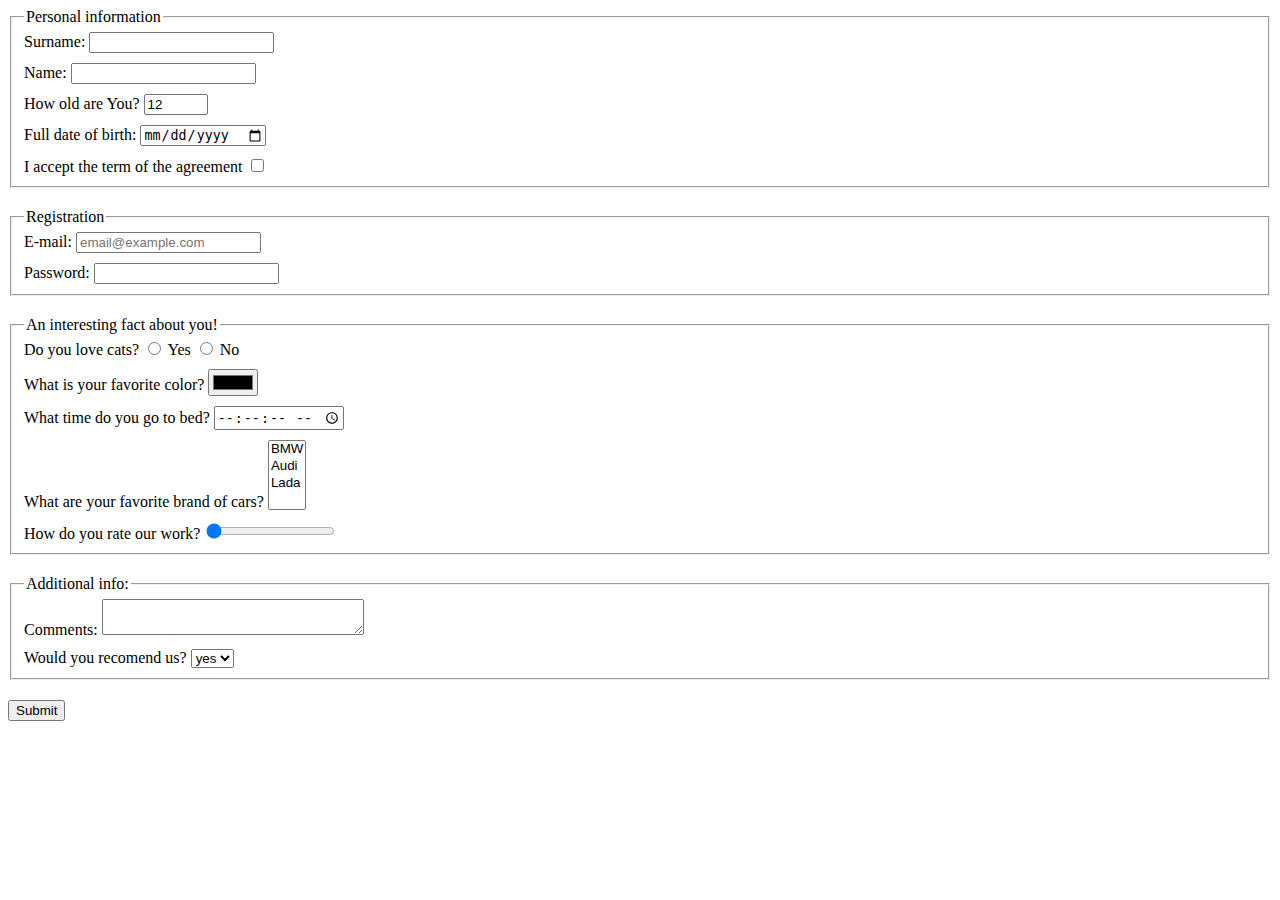
<file: index.html>
<!doctype html><html lang="en"><head><meta charset="UTF-8"><meta name="viewport" content="width=device-width, user-scalable=no, initial-scale=1.0, maximum-scale=1.0, minimum-scale=1.0"><meta http-equiv="X-UA-Compatible" content="ie=edge"><title>HTML Form</title><link rel="stylesheet" href="style.2c8e5970.css"></head><body> <form method="post" action="https://mate-academy-form-lesson.herokuapp.com/create-application"> <fieldset class="field"> <legend>Personal information</legend> <div class="form-field"> <label for="surname">Surname:</label> <input type="text" name="surname" id="surname" autocomplete="off"> </div> <div class="form-field"> <label for="name">Name:</label> <input type="text" name="name" id="name" autocomplete="off"> </div> <div class="form-field"> <label for="number">How old are You?</label> <input type="number" min="1" max="100" name="age" value="12" id="number" autocomplete="off"> </div> <div class="form-field"> <label for="date">Full date of birth:</label> <input type="date" name="date" id="date"> </div> <div class="form-field"> <label for="term">I accept the term of the agreement</label> <input type="checkbox" name="term" id="term" autocomplete="off"> </div> </fieldset> <fieldset class="field"> <legend>Registration</legend> <div class="form-field"> <label for="email">E-mail:</label> <input id="email" type="email" name="email" autocomplete="off" placeholder="email@example.com"> </div> <div class="form-field"> <label for="password">Password:</label> <input type="password" id="password" name="password" autocomplete="off"> </div> </fieldset> <fieldset class="field"> <legend>An interesting fact about you!</legend> <div class="form-field"> <label for="cats">Do you love cats?</label> <label> <input type="radio" name="cats" autocomplete="off" id="cats"> Yes </label> <label> <input type="radio" autocomplete="off" name="cats"> No </label> </div> <div class="form-field"> <label for="color">What is your favorite color?</label> <input type="color" autocomplete="off" name="color" id="color"> </div> <div class="form-field"> <label for="time">What time do you go to bed?</label> <input type="time" autocomplete="off" name="time" id="time" step="2"> </div> <div class="form-field"> <label for="cars">What are your favorite brand of cars?</label> <select name="cars" autocomplete="off" id="cars" multiple> <option value="BMW">BMW</option> <option value="Audi">Audi</option> <option value="Lada">Lada</option> </select> </div> <div class="form-field"> <label for="rate">How do you rate our work?</label> <input type="range" min="0" max="100" step="5" name="rate" autocomplete="off" value="0" id="rate"> </div> </fieldset> <fieldset class="field"> <legend>Additional info:</legend> <div class="form-field"> <label for="comments">Comments:</label> <textarea name="comments" id="comments" autocomplete="off" cols="30" rows="2"></textarea> </div> <div class="form-field"> <label for="recomend">Would you recomend us?</label> <select name="recomend" id="recomend" autocomplete="off"> <option value="yes">yes</option> <option value="no">no</option> </select> </div> </fieldset> <button type="submit">Submit</button> </form> <script type="text/javascript" src="main.5883b77c.js"></script> </body></html>
</file>
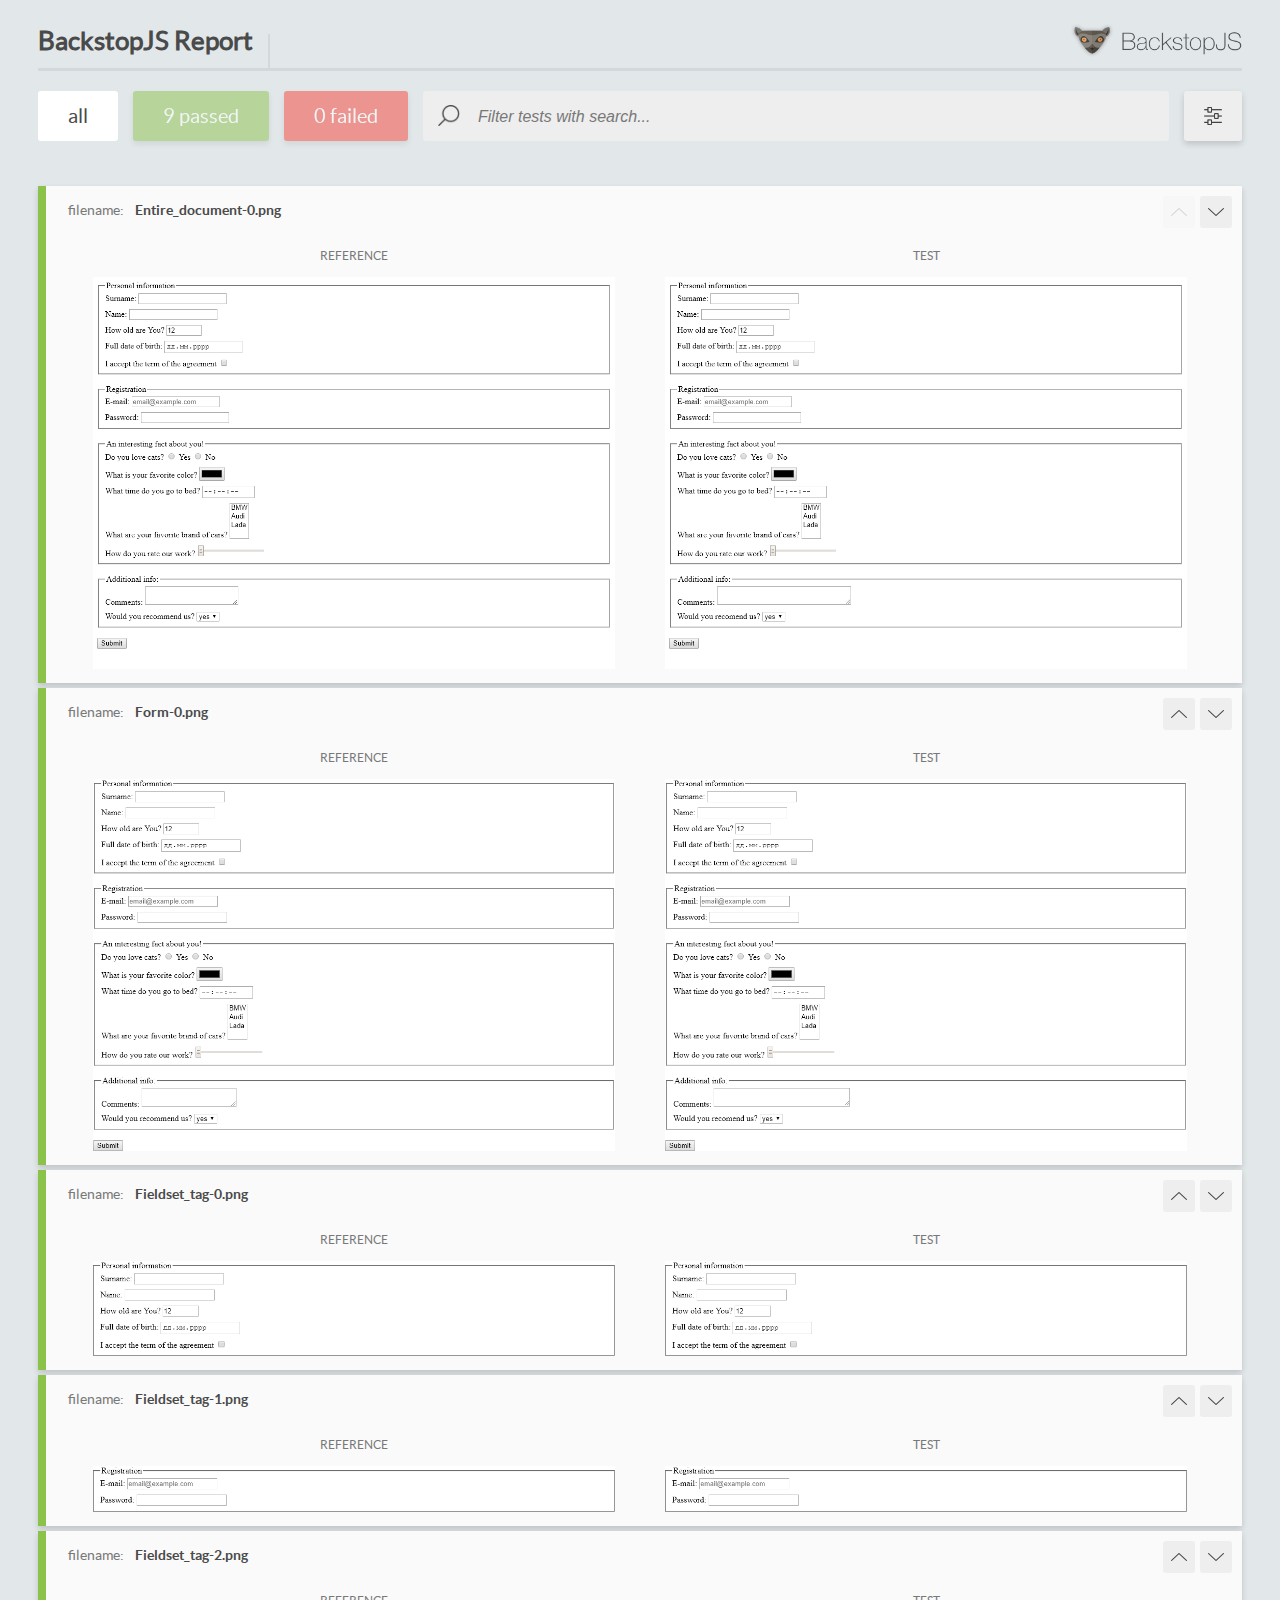
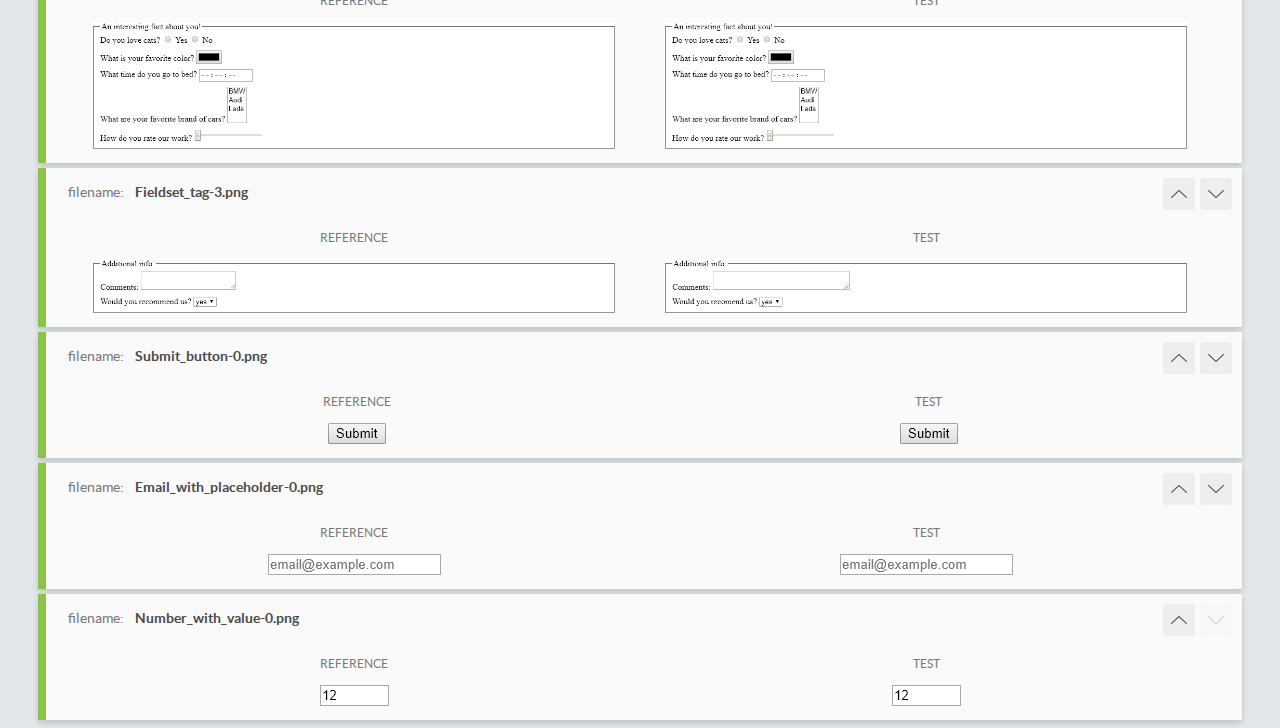
<file: report/html_report/index.html>
<!DOCTYPE html>
<html>
  <head>
    <meta charset="utf-8">
    <title>BackstopJS Report</title>

    <style>
      @font-face {
          font-family: 'latoregular';
          src: url('./assets/fonts/lato-regular-webfont.woff2') format('woff2'),
              url('./assets/fonts/lato-regular-webfont.woff') format('woff');
          font-weight: 400;
          font-style: normal;
      }
      @font-face {
          font-family: 'latobold';
          src: url('./assets/fonts/lato-bold-webfont.woff2') format('woff2'),
              url('./assets/fonts/lato-bold-webfont.woff') format('woff');
          font-weight: 700;
          font-style: normal;
      }

      .ReactModal__Body--open {
          overflow: hidden;
      }
      .ReactModal__Body--open .header {
        display: none;
      }

    </style>
  </head>
  <body style="background-color: #E2E7EA">
    <div id="root">

    </div>
    <script type="text/javascript">
      function report (report) { // eslint-disable-line no-unused-vars
        window.tests = report;
      }
    </script>
    <script type="text/javascript" src="config.js"></script>
    <script type="text/javascript" src="index_bundle.js"></script>
  </body>
</html>
</file>
<file: style.2c8e5970.css>
.form-field{margin-bottom:10px}.form-field:last-child{margin-bottom:0}.field{margin-bottom:20px}
/*# sourceMappingURL=style.2c8e5970.css.map */
</file>
